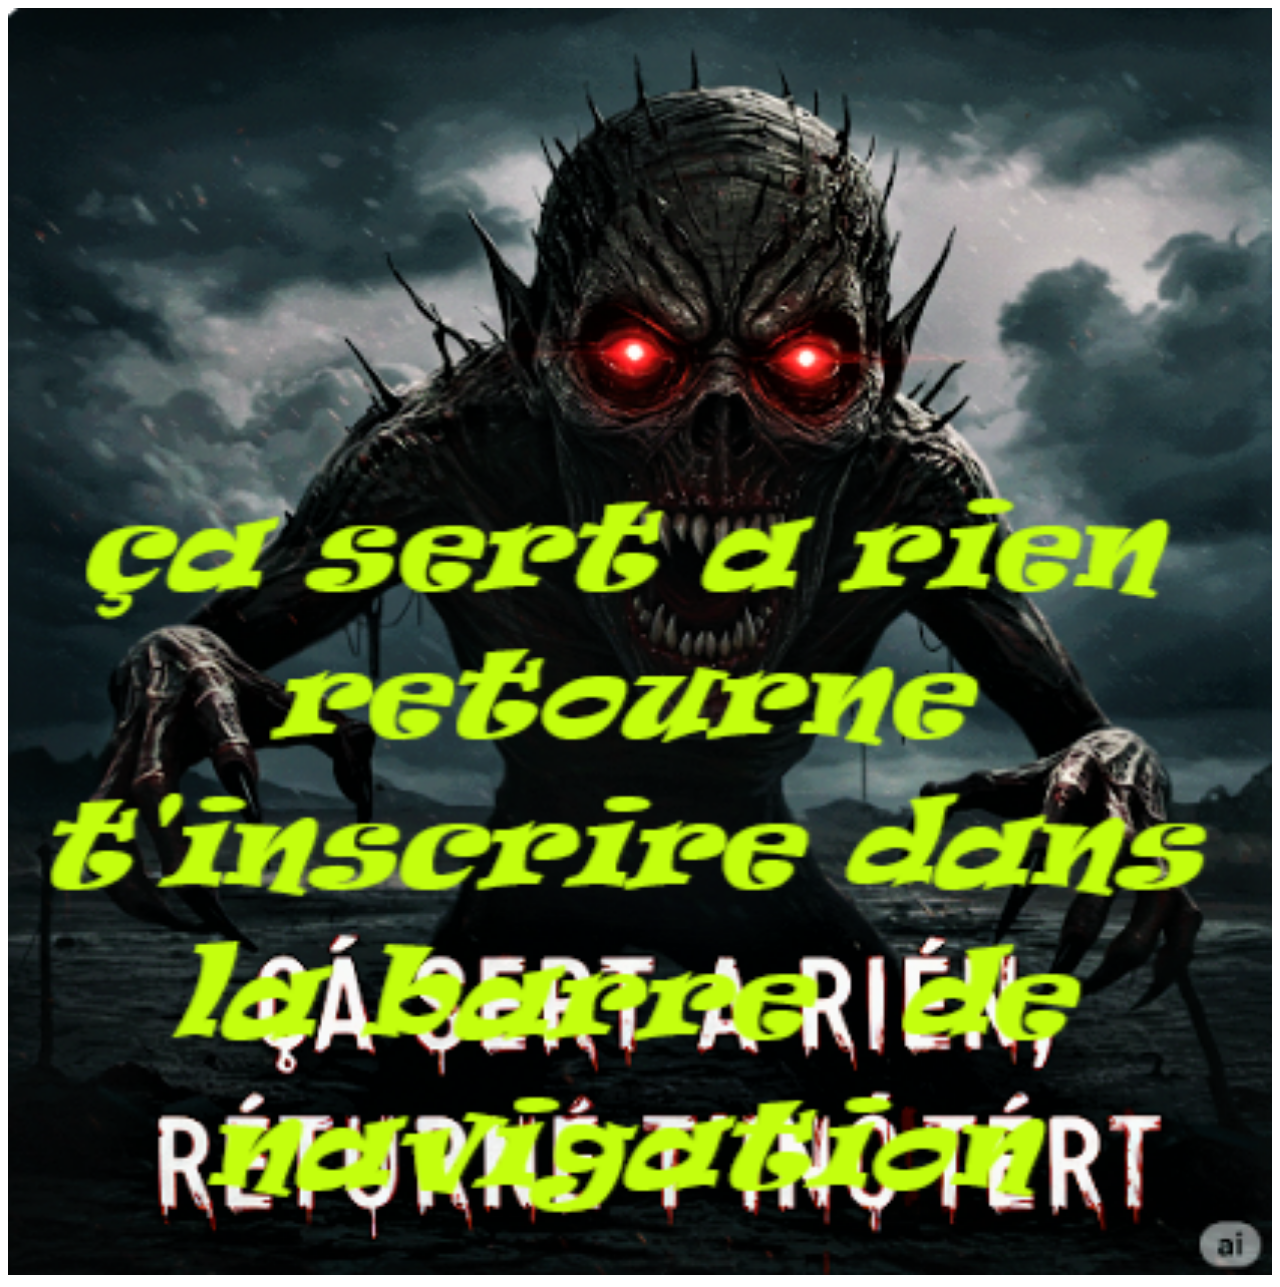
<file: mon premier projet/cont.html>
<!DOCTYPE html>
<html lang="en">
<head>
    <meta charset="UTF-8">
    <meta name="viewport" content="width=device-width, initial-scale=1.0">
    <title>Document</title>
</head>
<body>
    <img src="assets/Capture d'écrans_20250515-162352 (2).png" alt="" width="100%">
</body>
</html>
</file>
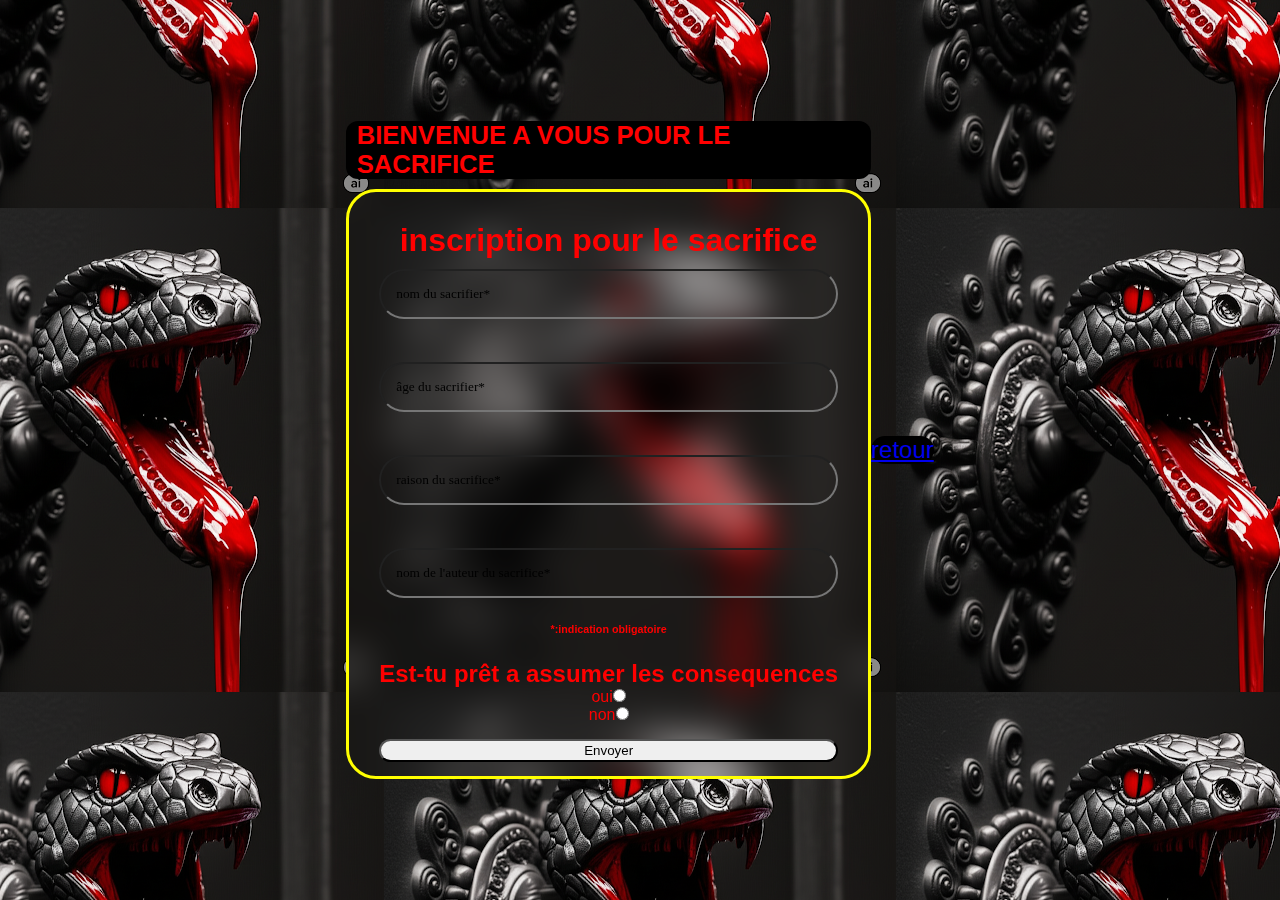
<file: mon premier projet/inscription.html>
<!DOCTYPE html>
<html lang="en">
<head>
    <meta charset="UTF-8">
    <meta name="viewport" content="width=device-width, initial-scale=1.0">
    <title>l'inscription de la mort</title>
    <link rel="stylesheet" href="formulaire.css">
</head>
<body>
    <div id="formulaire">
        <form > 
            <div class="titre"><h1>BIENVENUE A VOUS POUR LE SACRIFICE</h1></div>       
            <section>
                <div class="input">
                    <div id="title"><h1>inscription pour le sacrifice</h1></div>
                    <div class="nom"><input type="text" placeholder="nom du sacrifier*"></div>
                    <div class="age"><br><input type="text" placeholder="âge du sacrifier*"></div>
                    <div class="raison"><br><input type="text" placeholder="raison du sacrifice*"></div>
                    <div class="auteur"><br><input type="text" placeholder="nom de l'auteur du sacrifice*"></div>
                    <h6>*:indication obligatoire</h6>
                </div>
                <div class="consequences">
                    <h2>Est-tu prêt a assumer les consequences</h2>
                    oui<input type="radio" name="destin">
                    <br>non<input type="radio" name="destin">
                    <br><button type="submit">Envoyer</button>
                </div>
            </section>
        </form>
    </div>
    <div class="index"><a href="index.html">retour</a></div>
    
</body>
</html>
</div>
</file>
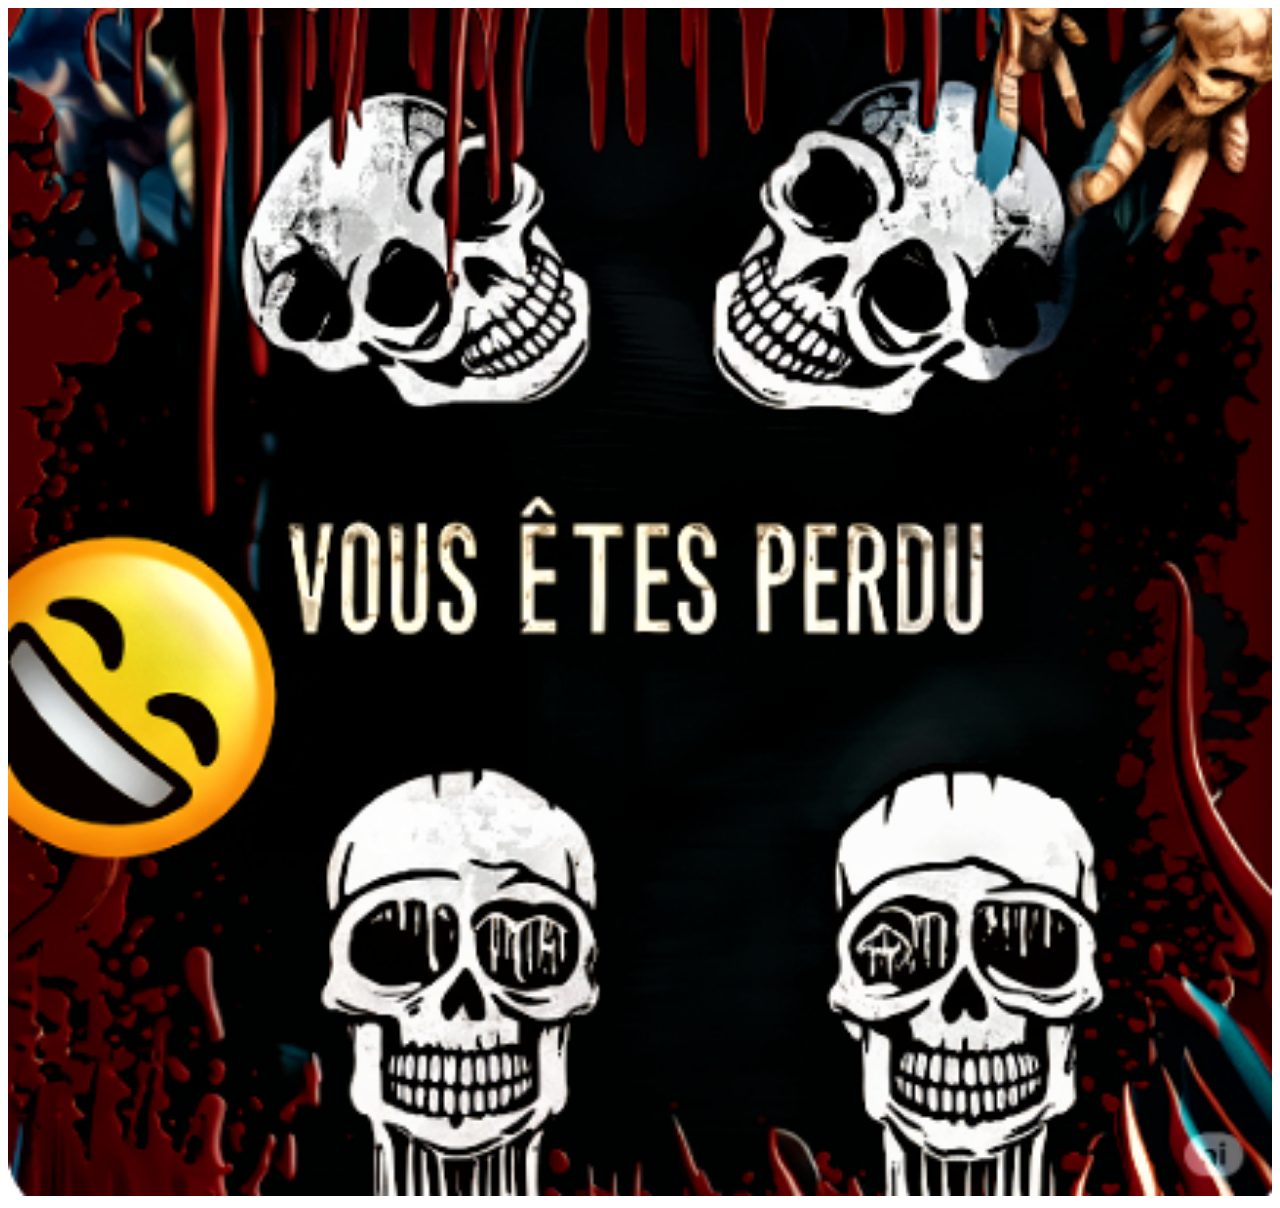
<file: mon premier projet/perdu.html>
<!DOCTYPE html>
<html lang="en">
<head>
    <meta charset="UTF-8">
    <meta name="viewport" content="width=device-width, initial-scale=1.0">
    <title>Document</title>
</head>
<body>
    <img  src="assets/perdu.png" alt="" width=100% >
</body>
</html>
</file>
<file: mon premier projet/formulaire.css>
*{
    margin: 0;
    padding: 0;
    box-sizing: border-box;
    font-family: Verdana, Geneva, Tahoma, sans-serif;
}
body{
    background-image: url("assets/unnamed (1).png");
    background-position: center;
    display: flex;
    justify-content: center;
    align-items: center;
    height: 100vh;
    
}
section {
    background-color: transparent;
    backdrop-filter: blur(20px);
    border: solid;
    border-color: yellow;
    justify-content: center;
    text-align: center;
    height: 590px;
    border-radius: 30px;
    color: red;
    padding: 30px;
    font-family: 'Times New Roman', Times, serif;
}
section:hover{
    box-shadow: 14px black;
}
section h1 {
    text-align: center;
    margin-bottom: 10px;
}
.input{
    width: 100%;
    position: relative;
    margin-bottom: 25px;
}
.input input{
    width: 100%;
    padding: 15px;
    border-radius: 25px;
    margin-bottom: 25px;
    outline: none;
    background-color: transparent;
    border: 2px solid rgba(rgb(165, 15, 15), rgb(114, 218, 30), rgb(0, 255, 213), alpha);
    color: black;
    font-family: Georgia, 'Times New Roman', Times, serif;
    padding-right: 40px;
}
form .titre{
    color: red;
    background-color: black;
    border-radius: 12px;
    margin-bottom: 10px;
    font-size: 80%;
}
form .titre h1{
    margin-left: 2%;
}
form .titre:hover{
    transition: 0.5s;
    background-color: red;
    font-family: Arial, Helvetica, sans-serif;
    text-shadow: violet 20px;
    color: black;
    border-radius: 20px;
    border-color: violet;
    border: 6px;
    text-transform: lowercase;
    text-align: center;
}
.input input::placeholder{
    color: black;
}
.consequences button{
    border-radius: 20px;
    padding: 2px;
    cursor: pointer;
    transition: 0.5s;
    width: 100%;
    margin-top: 15px;
}
.consequences button:hover{
    background-color: transparent;
    border: 2px solid blue;
}
.title h1{
    top: 2px;
    margin-bottom: 300px;
    text-align: center;
    font-size: 200%;
    font-family: Georgia, 'Times New Roman', Times, serif;
    margin-left: 300px;
    margin-top: 0;
}

section .nom input:hover{
    background-color: red;
}
section .age input:hover{
    background-color: blueviolet;
}
section .raison input:hover{
    background-image: url("assets/IMG-20250502-WA0044.jpg");
    background-position: center;
    color: white;
}
section .auteur input:hover{
    background-color: yellow;
}
.index{
    background-color: black;
    font-size: 1.5em;
    color: white;
    border-radius: 0.9em;
    text-decoration: none;
    font-family: 'Times New Roman', Times, serif;
}
</file>
